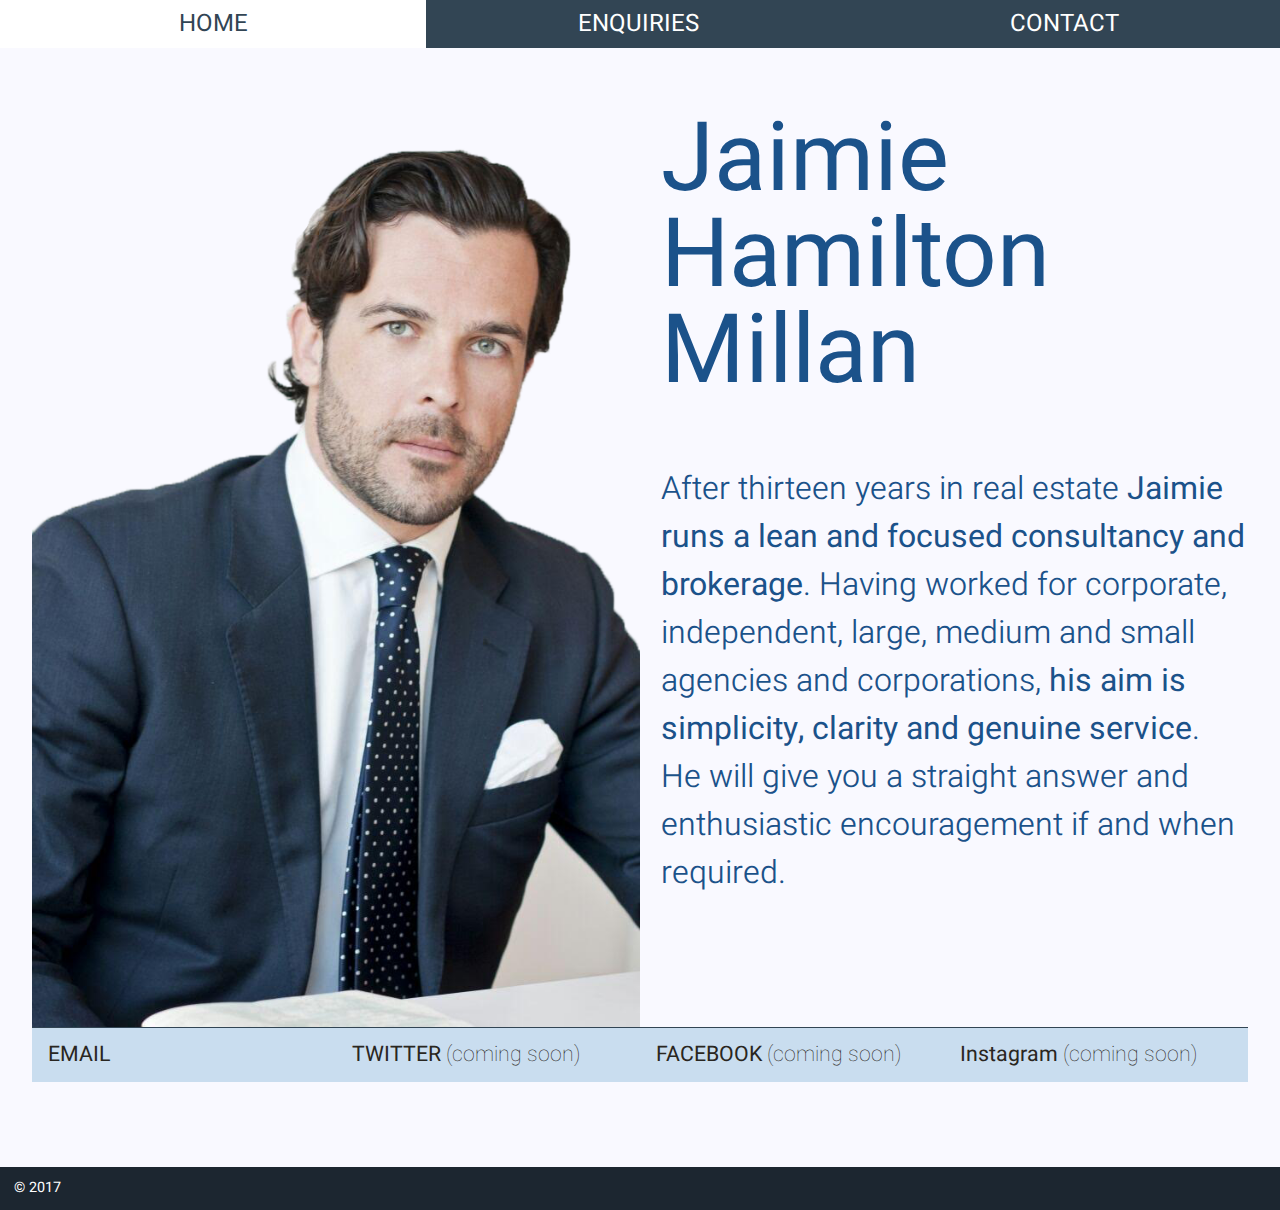
<file: index.html>
<!doctype html>
<head>
    <meta charset="utf-8">
    <link rel="stylesheet" href="./static/main.css">
    
    
    
    <link href="https://fonts.googleapis.com/css?family=Heebo:100,3sa00,700,900" rel="stylesheet">
    <meta name="viewport" content="width=device-width,initial-scale=1.0">
    <title>Home — Jaimie Hamilton Millan</title>
    <style>
        body {
            display: flex;
            height: 100vh;
            flex-direction: column;
        }
        .site_content {
            flex: 1 0 auto;
        }
        .site_footer {
            flex-shrink: 0;
        }
    </style>
</head>
<body>
<header>
    <nav class="step-nav">
        <ul>
            <li><a href="../">Home</a></li>
            
                <li>
                    <a href="./enquiries/">Enquiries</a>
                </li>
            
                <li>
                    <a href="./contact/">Contact</a>
                </li>
            
        </ul>
    </nav>
</header>
<div class="site_content page">
    <div class="body">

    <div class="container intro">
        <div class="gr-6 gr-12@mobile profile">
            <img src="./images/profile_colour.png" alt="Jaimie Profile">
        </div>
        <div class="gr-6 gr-12@mobile">
            <div class="gutt-a">
                <h1 class="intro">Jaimie<br>Hamilton<br>Millan</h1>
                <p>After thirteen years in real estate <strong>Jaimie runs a lean and focused consultancy and brokerage</strong>. Having worked for corporate, independent, large, medium and small agencies and corporations, <strong>his aim is simplicity, clarity and genuine service</strong>. He will give you a straight answer and enthusiastic encouragement if and when required.</p>

            </div>
        </div>
    </div>

    <div class="container contact-strip">
        <div class="gr-3 gr-12@mobile">
            <a href="./contact">EMAIL</a>
        </div>
        <div class="gr-3 gr-12@mobile">
            <a href="">TWITTER <span class="lite">(coming soon)</span></a>
        </div>
        <div class="gr-3 gr-12@mobile">
            <a href="">FACEBOOK <span class="lite">(coming soon)</span></a>
        </div>
        <div class="gr-3 gr-12@mobile">
            <a href="">Instagram <span class="lite">(coming soon)</span></a>
        </div>
    </div>

</div>
</div>
<footer class="site_footer">
    &copy; 2017
</footer>
</body>
</file>
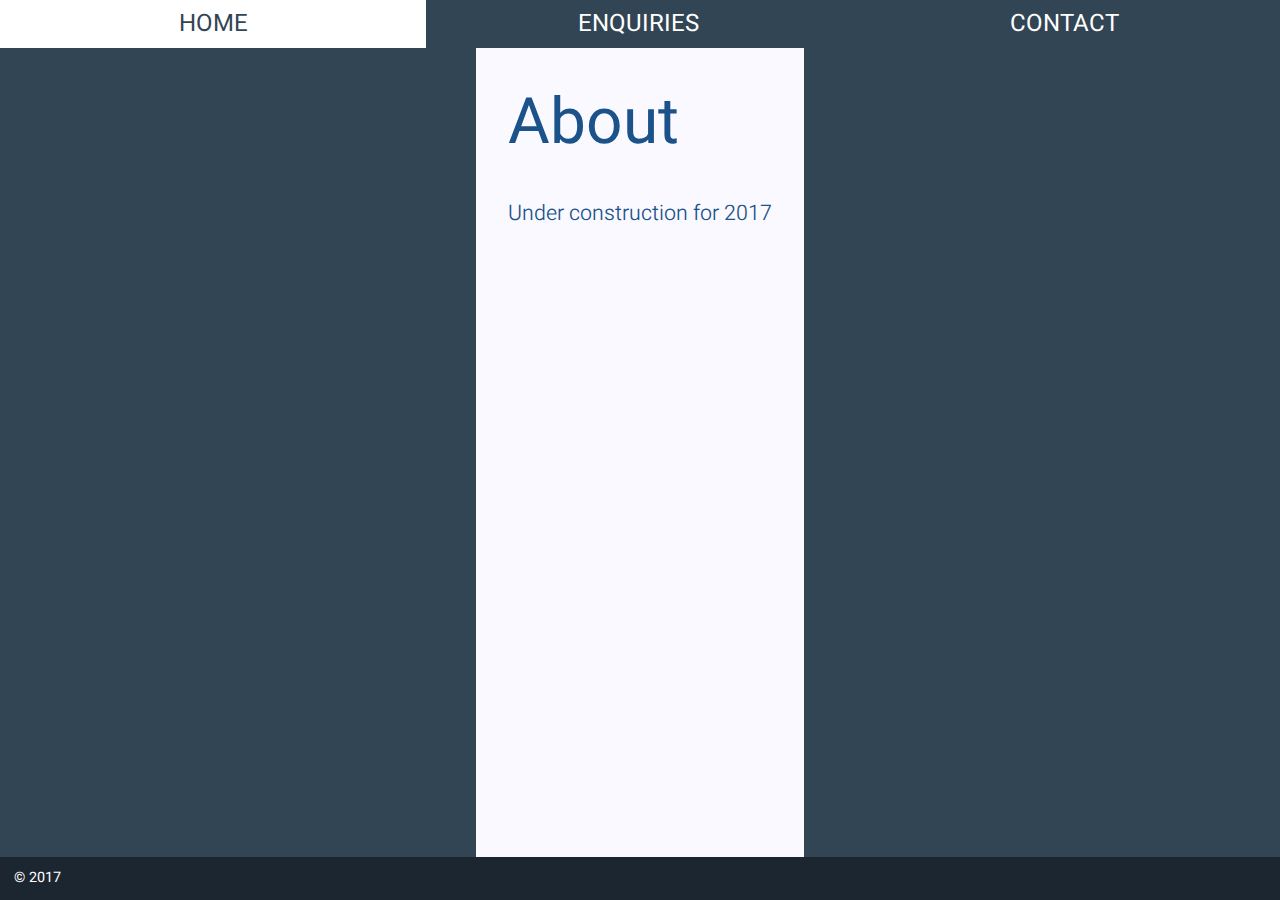
<file: about/index.html>
<!doctype html>
<head>
    <meta charset="utf-8">
    <link rel="stylesheet" href="../static/main.css">
    
    
    
    <link href="https://fonts.googleapis.com/css?family=Heebo:100,3sa00,700,900" rel="stylesheet">
    <meta name="viewport" content="width=device-width,initial-scale=1.0">
    <title>About — Jaimie Hamilton Millan</title>
    <style>
        body {
            display: flex;
            height: 100vh;
            flex-direction: column;
        }
        .site_content {
            flex: 1 0 auto;
        }
        .site_footer {
            flex-shrink: 0;
        }
    </style>
</head>
<body>
<header>
    <nav class="step-nav">
        <ul>
            <li><a href="../">Home</a></li>
            
                <li>
                    <a href="../enquiries/">Enquiries</a>
                </li>
            
                <li>
                    <a href="../contact/">Contact</a>
                </li>
            
        </ul>
    </nav>
</header>
<div class="site_content page">
    <div class="body">
    <h1>About</h1>
    <p><p>Under construction for 2017</p>
</p>
</div>
</div>
<footer class="site_footer">
    &copy; 2017
</footer>
</body>
</file>
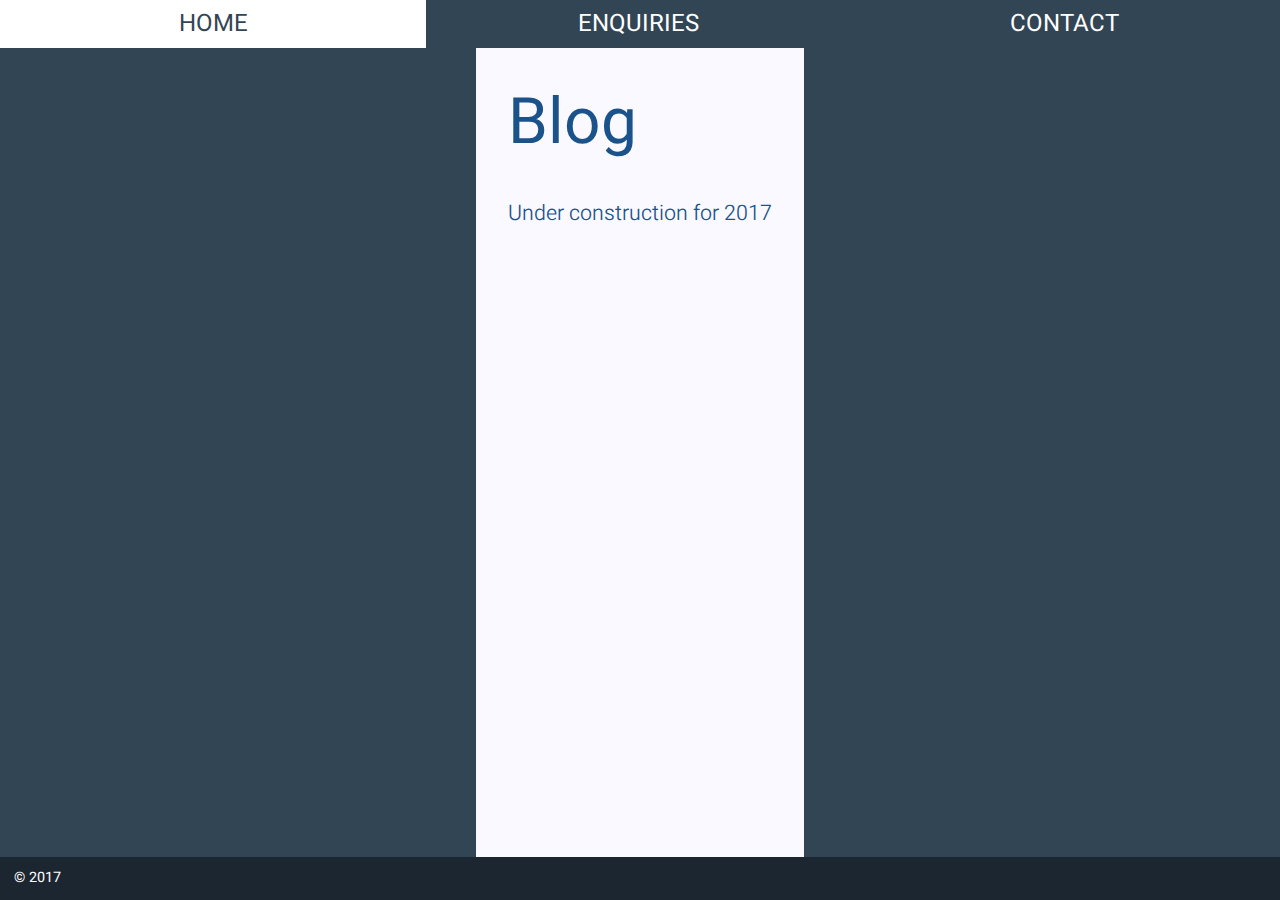
<file: blog/index.html>
<!doctype html>
<head>
    <meta charset="utf-8">
    <link rel="stylesheet" href="../static/main.css">
    
    
    
    <link href="https://fonts.googleapis.com/css?family=Heebo:100,3sa00,700,900" rel="stylesheet">
    <meta name="viewport" content="width=device-width,initial-scale=1.0">
    <title>Blog — Jaimie Hamilton Millan</title>
    <style>
        body {
            display: flex;
            height: 100vh;
            flex-direction: column;
        }
        .site_content {
            flex: 1 0 auto;
        }
        .site_footer {
            flex-shrink: 0;
        }
    </style>
</head>
<body>
<header>
    <nav class="step-nav">
        <ul>
            <li><a href="../">Home</a></li>
            
                <li>
                    <a href="../enquiries/">Enquiries</a>
                </li>
            
                <li>
                    <a href="../contact/">Contact</a>
                </li>
            
        </ul>
    </nav>
</header>
<div class="site_content page">
    <div class="body">





    <h1>Blog</h1>
    <p><p>Under construction for 2017</p>
</p>
</div>
</div>
<footer class="site_footer">
    &copy; 2017
</footer>
</body>
</file>
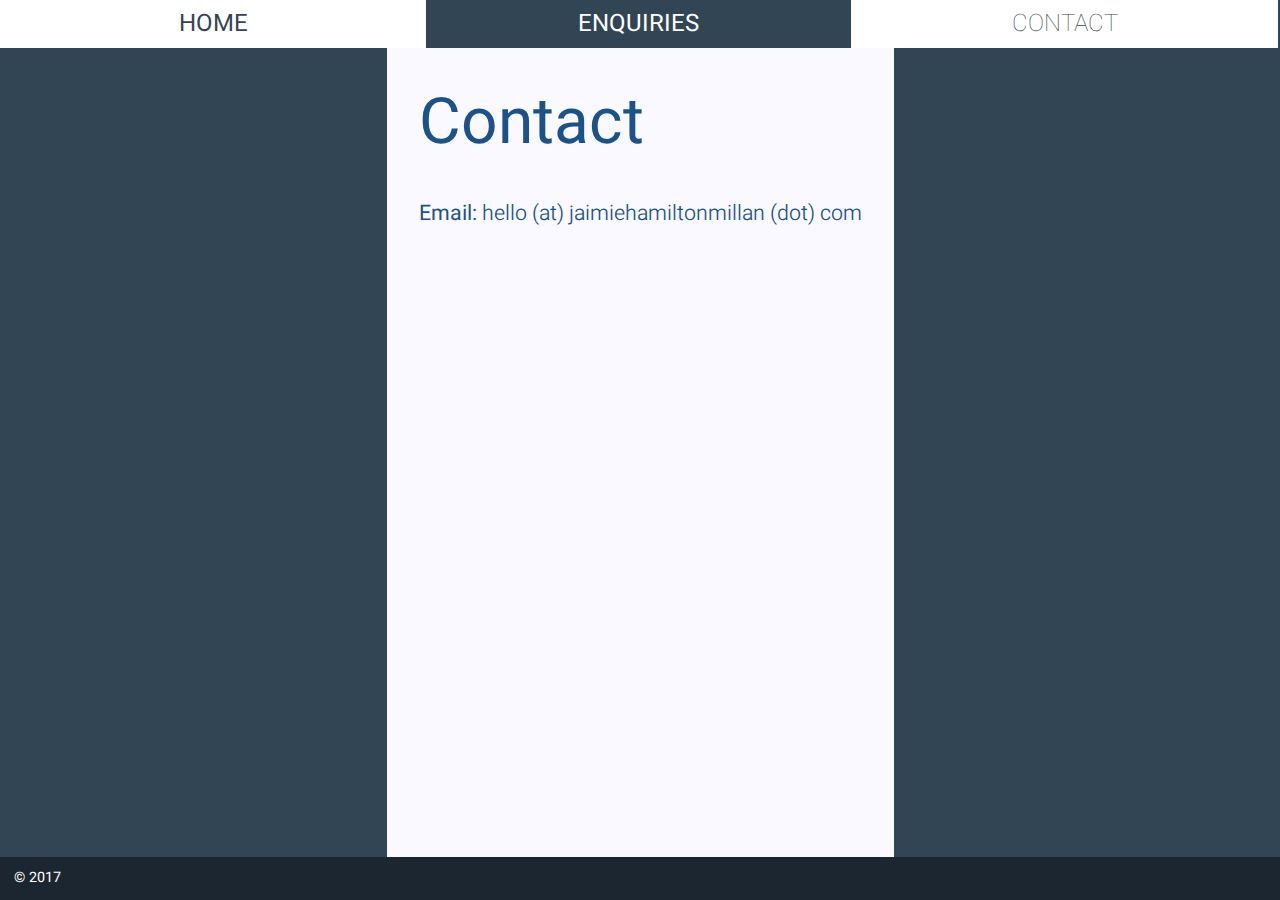
<file: contact/index.html>
<!doctype html>
<head>
    <meta charset="utf-8">
    <link rel="stylesheet" href="../static/main.css">
    
    
    
    <link href="https://fonts.googleapis.com/css?family=Heebo:100,3sa00,700,900" rel="stylesheet">
    <meta name="viewport" content="width=device-width,initial-scale=1.0">
    <title>Contact — Jaimie Hamilton Millan</title>
    <style>
        body {
            display: flex;
            height: 100vh;
            flex-direction: column;
        }
        .site_content {
            flex: 1 0 auto;
        }
        .site_footer {
            flex-shrink: 0;
        }
    </style>
</head>
<body>
<header>
    <nav class="step-nav">
        <ul>
            <li><a href="../">Home</a></li>
            
                <li>
                    <a href="../enquiries/">Enquiries</a>
                </li>
            
                <li class="active">
                    <a href="../contact/">Contact</a>
                </li>
            
        </ul>
    </nav>
</header>
<div class="site_content page">
    <div class="body">
    <h1>Contact</h1>
    <p><p><strong>Email:</strong> hello (at) jaimiehamiltonmillan (dot) com</p>
</p>
</div>
</div>
<footer class="site_footer">
    &copy; 2017
</footer>
</body>
</file>
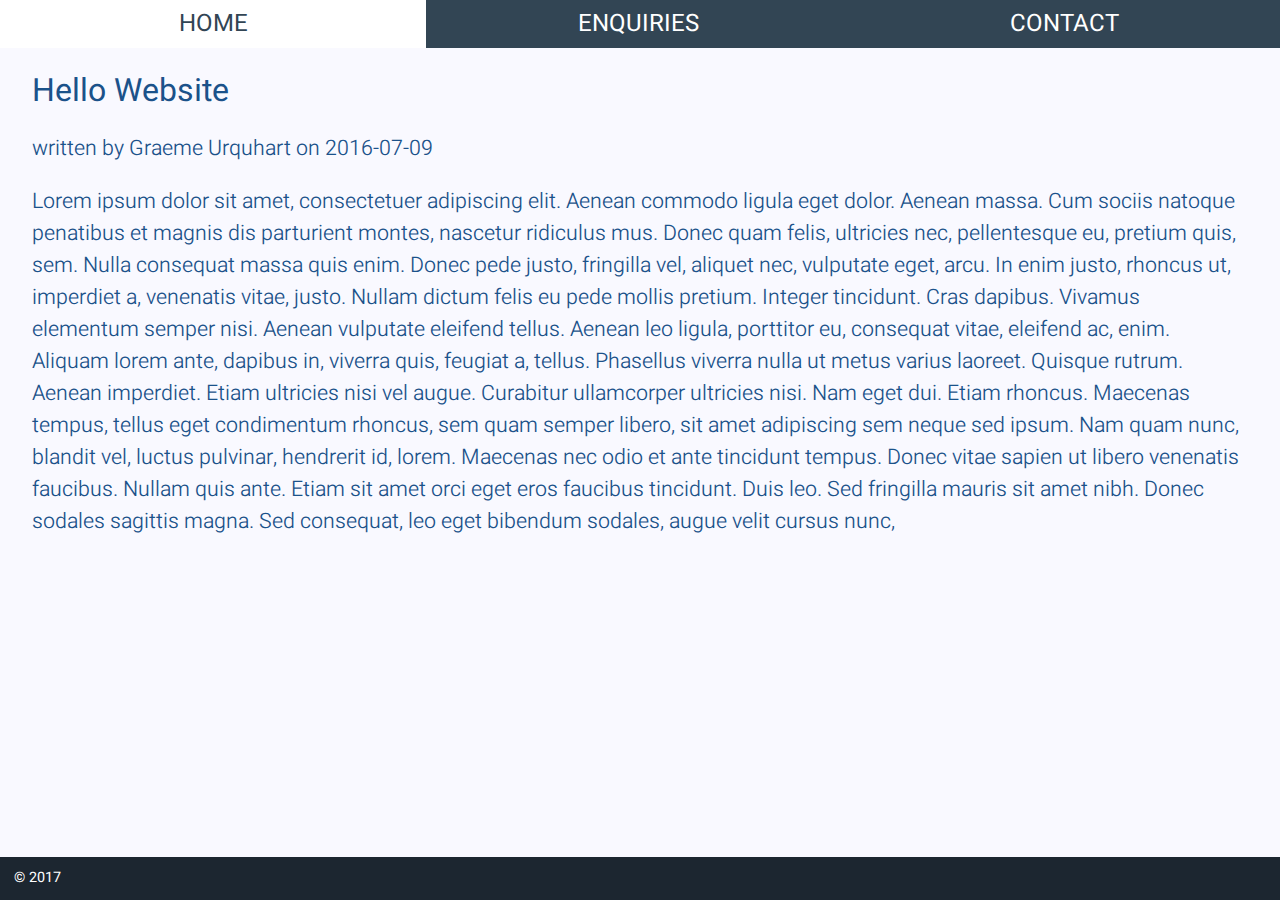
<file: blog/first-post/index.html>
<!doctype html>
<head>
    <meta charset="utf-8">
    <link rel="stylesheet" href="../../static/main.css">
    
    
    
    <link href="https://fonts.googleapis.com/css?family=Heebo:100,3sa00,700,900" rel="stylesheet">
    <meta name="viewport" content="width=device-width,initial-scale=1.0">
    <title>Hello Website — Jaimie Hamilton Millan</title>
    <style>
        body {
            display: flex;
            height: 100vh;
            flex-direction: column;
        }
        .site_content {
            flex: 1 0 auto;
        }
        .site_footer {
            flex-shrink: 0;
        }
    </style>
</head>
<body>
<header>
    <nav class="step-nav">
        <ul>
            <li><a href="../">Home</a></li>
            
                <li>
                    <a href="../../enquiries/">Enquiries</a>
                </li>
            
                <li>
                    <a href="../../contact/">Contact</a>
                </li>
            
        </ul>
    </nav>
</header>
<div class="site_content page">
    <div class="body">
  
  <div class="blog-post">
  
    <h2>Hello Website</h2>
  
  <p class="meta">
    written by
    
      Graeme Urquhart
    
    on 2016-07-09
  </p>
  <p>Lorem ipsum dolor sit amet, consectetuer adipiscing elit. Aenean commodo ligula eget dolor. Aenean massa. Cum sociis natoque penatibus et magnis dis parturient montes, nascetur ridiculus mus. Donec quam felis, ultricies nec, pellentesque eu, pretium quis, sem. Nulla consequat massa quis enim. Donec pede justo, fringilla vel, aliquet nec, vulputate eget, arcu. In enim justo, rhoncus ut, imperdiet a, venenatis vitae, justo. Nullam dictum felis eu pede mollis pretium. Integer tincidunt. Cras dapibus. Vivamus elementum semper nisi. Aenean vulputate eleifend tellus. Aenean leo ligula, porttitor eu, consequat vitae, eleifend ac, enim. Aliquam lorem ante, dapibus in, viverra quis, feugiat a, tellus. Phasellus viverra nulla ut metus varius laoreet. Quisque rutrum. Aenean imperdiet. Etiam ultricies nisi vel augue. Curabitur ullamcorper ultricies nisi. Nam eget dui. Etiam rhoncus. Maecenas tempus, tellus eget condimentum rhoncus, sem quam semper libero, sit amet adipiscing sem neque sed ipsum. Nam quam nunc, blandit vel, luctus pulvinar, hendrerit id, lorem. Maecenas nec odio et ante tincidunt tempus. Donec vitae sapien ut libero venenatis faucibus. Nullam quis ante. Etiam sit amet orci eget eros faucibus tincidunt. Duis leo. Sed fringilla mauris sit amet nibh. Donec sodales sagittis magna. Sed consequat, leo eget bibendum sodales, augue velit cursus nunc,</p>

  </div>

</div>
</div>
<footer class="site_footer">
    &copy; 2017
</footer>
</body>
</file>
<file: static/main.css>
.container:after{content:"";display:table;clear:both}.row:before,.row-reverse:before,.row:after,.row-reverse:after{content:"";display:table}.row:after,.row-reverse:after{clear:both}.row,.row-reverse{zoom:1}.gr-0,.gr-1,.gr-2,.gr-3,.gr-4,.gr-5,.gr-6,.gr-7,.gr-8,.gr-9,.gr-10,.gr-11,.gr-12{display:inline-block;min-height:1px;float:left;-webkit-box-sizing:border-box;-moz-box-sizing:border-box;box-sizing:border-box;vertical-align:top}.gr-adapt{display:table-cell;width:1px;white-space:nowrap !important;-webkit-box-sizing:border-box;-moz-box-sizing:border-box;box-sizing:border-box}.gr-grow{display:table-cell;width:99999px;-webkit-box-sizing:border-box;-moz-box-sizing:border-box;box-sizing:border-box}.push-0,.push-1,.push-2,.push-3,.push-4,.push-5,.push-6,.push-7,.push-8,.push-9,.push-10,.push-11,.push-12{position:relative}.pull-0,.pull-1,.pull-2,.pull-3,.pull-4,.pull-5,.pull-6,.pull-7,.pull-8,.pull-9,.pull-10,.pull-11,.pull-12{position:relative}.nowrap{white-space:nowrap}.nowrap>*{white-space:normal}.wrap{white-space:normal}.gr-centered{display:block !important;float:none !important;margin-left:auto !important;margin-right:auto !important;clear:both !important}@media screen and (max-width: 900px){.container\@mobile:after{content:"";display:table;clear:both}}@media screen and (max-width: 900px){.row\@mobile:before,.row-reverse\@mobile:before,.row\@mobile:after,.row-reverse\@mobile:after{content:"";display:table}.row\@mobile:after,.row-reverse\@mobile:after{clear:both}.row\@mobile,.row-reverse\@mobile{zoom:1}}@media screen and (max-width: 900px){.gr-0\@mobile,.gr-1\@mobile,.gr-2\@mobile,.gr-3\@mobile,.gr-4\@mobile,.gr-5\@mobile,.gr-6\@mobile,.gr-7\@mobile,.gr-8\@mobile,.gr-9\@mobile,.gr-10\@mobile,.gr-11\@mobile,.gr-12\@mobile{display:inline-block;min-height:1px;float:left;-webkit-box-sizing:border-box;-moz-box-sizing:border-box;box-sizing:border-box;vertical-align:top}}@media screen and (max-width: 900px){.gr-adapt\@mobile{display:table-cell;width:1px;white-space:nowrap !important;-webkit-box-sizing:border-box;-moz-box-sizing:border-box;box-sizing:border-box}}@media screen and (max-width: 900px){.gr-grow\@mobile{display:table-cell;width:99999px;-webkit-box-sizing:border-box;-moz-box-sizing:border-box;box-sizing:border-box}}@media screen and (max-width: 900px){.push-0\@mobile,.push-1\@mobile,.push-2\@mobile,.push-3\@mobile,.push-4\@mobile,.push-5\@mobile,.push-6\@mobile,.push-7\@mobile,.push-8\@mobile,.push-9\@mobile,.push-10\@mobile,.push-11\@mobile,.push-12\@mobile{position:relative}}@media screen and (max-width: 900px){.pull-0\@mobile,.pull-1\@mobile,.pull-2\@mobile,.pull-3\@mobile,.pull-4\@mobile,.pull-5\@mobile,.pull-6\@mobile,.pull-7\@mobile,.pull-8\@mobile,.pull-9\@mobile,.pull-10\@mobile,.pull-11\@mobile,.pull-12\@mobile{position:relative}}@media screen and (max-width: 900px){.nowrap\@mobile{white-space:nowrap}.nowrap\@mobile>*{white-space:normal}}@media screen and (max-width: 900px){.wrap\@mobile{white-space:normal}}@media screen and (max-width: 900px){.gr-centered\@mobile{display:block !important;float:none !important;margin-left:auto !important;margin-right:auto !important;clear:both !important}}@media screen and (max-width: 1200px){.container\@landscape:after{content:"";display:table;clear:both}}@media screen and (max-width: 1200px){.row\@landscape:before,.row-reverse\@landscape:before,.row\@landscape:after,.row-reverse\@landscape:after{content:"";display:table}.row\@landscape:after,.row-reverse\@landscape:after{clear:both}.row\@landscape,.row-reverse\@landscape{zoom:1}}@media screen and (max-width: 1200px){.gr-0\@landscape,.gr-1\@landscape,.gr-2\@landscape,.gr-3\@landscape,.gr-4\@landscape,.gr-5\@landscape,.gr-6\@landscape,.gr-7\@landscape,.gr-8\@landscape,.gr-9\@landscape,.gr-10\@landscape,.gr-11\@landscape,.gr-12\@landscape{display:inline-block;min-height:1px;float:left;-webkit-box-sizing:border-box;-moz-box-sizing:border-box;box-sizing:border-box;vertical-align:top}}@media screen and (max-width: 1200px){.gr-adapt\@landscape{display:table-cell;width:1px;white-space:nowrap !important;-webkit-box-sizing:border-box;-moz-box-sizing:border-box;box-sizing:border-box}}@media screen and (max-width: 1200px){.gr-grow\@landscape{display:table-cell;width:99999px;-webkit-box-sizing:border-box;-moz-box-sizing:border-box;box-sizing:border-box}}@media screen and (max-width: 1200px){.push-0\@landscape,.push-1\@landscape,.push-2\@landscape,.push-3\@landscape,.push-4\@landscape,.push-5\@landscape,.push-6\@landscape,.push-7\@landscape,.push-8\@landscape,.push-9\@landscape,.push-10\@landscape,.push-11\@landscape,.push-12\@landscape{position:relative}}@media screen and (max-width: 1200px){.pull-0\@landscape,.pull-1\@landscape,.pull-2\@landscape,.pull-3\@landscape,.pull-4\@landscape,.pull-5\@landscape,.pull-6\@landscape,.pull-7\@landscape,.pull-8\@landscape,.pull-9\@landscape,.pull-10\@landscape,.pull-11\@landscape,.pull-12\@landscape{position:relative}}@media screen and (max-width: 1200px){.nowrap\@landscape{white-space:nowrap}.nowrap\@landscape>*{white-space:normal}}@media screen and (max-width: 1200px){.wrap\@landscape{white-space:normal}}@media screen and (max-width: 1200px){.gr-centered\@landscape{display:block !important;float:none !important;margin-left:auto !important;margin-right:auto !important;clear:both !important}}@media screen and (max-width: 400px){@-ms-viewport{width:device-width}}#gridle-settings{content:'{ "version" : "2.0.48", "states" : { "default":{ "name" : "default", "min-width" : null, "max-width" : null, "query" : null, "classes" : true, "context" : "12", "column-width" : null, "gutter-width" : "0px", "gutter-height" : "0", "gutter-top" : "0", "gutter-right" : "0px", "gutter-bottom" : "0", "gutter-left" : "0px", "direction" : "ltr", "dir-attribute" : false, "name-multiplicator" : "1", "states-classes" : false, "classes-prefix" : null, "_" : true }, "mobile":{ "name" : "mobile", "min-width" : null, "max-width" : "900px", "query" : "screen and (max-width: 900px)", "classes" : true, "context" : "12", "column-width" : null, "gutter-width" : "0px", "gutter-height" : "0", "gutter-top" : "0", "gutter-right" : "0px", "gutter-bottom" : "0", "gutter-left" : "0px", "direction" : "ltr", "dir-attribute" : false, "name-multiplicator" : "1", "states-classes" : false, "classes-prefix" : null, "_" : true }, "landscape":{ "name" : "landscape", "min-width" : null, "max-width" : "1200px", "query" : "screen and (max-width: 1200px)", "classes" : true, "context" : "12", "column-width" : null, "gutter-width" : "0px", "gutter-height" : "0", "gutter-top" : "0", "gutter-right" : "0px", "gutter-bottom" : "0", "gutter-left" : "0px", "direction" : "ltr", "dir-attribute" : false, "name-multiplicator" : "1", "states-classes" : false, "classes-prefix" : null, "_" : true }} }'}.gr-0{width:0%}.push-0{left:0%;right:auto}.pull-0{right:0%;left:auto}.prefix-0{margin-left:0%}.suffix-0{margin-right:0%}.gr-1{width:8.33333%}.push-1{left:8.33333%;right:auto}.pull-1{right:8.33333%;left:auto}.prefix-1{margin-left:8.33333%}.suffix-1{margin-right:8.33333%}.gr-2{width:16.66667%}.push-2{left:16.66667%;right:auto}.pull-2{right:16.66667%;left:auto}.prefix-2{margin-left:16.66667%}.suffix-2{margin-right:16.66667%}.gr-3{width:25%}.push-3{left:25%;right:auto}.pull-3{right:25%;left:auto}.prefix-3{margin-left:25%}.suffix-3{margin-right:25%}.gr-4{width:33.33333%}.push-4{left:33.33333%;right:auto}.pull-4{right:33.33333%;left:auto}.prefix-4{margin-left:33.33333%}.suffix-4{margin-right:33.33333%}.gr-5{width:41.66667%}.push-5{left:41.66667%;right:auto}.pull-5{right:41.66667%;left:auto}.prefix-5{margin-left:41.66667%}.suffix-5{margin-right:41.66667%}.gr-6{width:50%}.push-6{left:50%;right:auto}.pull-6{right:50%;left:auto}.prefix-6{margin-left:50%}.suffix-6{margin-right:50%}.gr-7{width:58.33333%}.push-7{left:58.33333%;right:auto}.pull-7{right:58.33333%;left:auto}.prefix-7{margin-left:58.33333%}.suffix-7{margin-right:58.33333%}.gr-8{width:66.66667%}.push-8{left:66.66667%;right:auto}.pull-8{right:66.66667%;left:auto}.prefix-8{margin-left:66.66667%}.suffix-8{margin-right:66.66667%}.gr-9{width:75%}.push-9{left:75%;right:auto}.pull-9{right:75%;left:auto}.prefix-9{margin-left:75%}.suffix-9{margin-right:75%}.gr-10{width:83.33333%}.push-10{left:83.33333%;right:auto}.pull-10{right:83.33333%;left:auto}.prefix-10{margin-left:83.33333%}.suffix-10{margin-right:83.33333%}.gr-11{width:91.66667%}.push-11{left:91.66667%;right:auto}.pull-11{right:91.66667%;left:auto}.prefix-11{margin-left:91.66667%}.suffix-11{margin-right:91.66667%}.gr-12{width:100%}.push-12{left:100%;right:auto}.pull-12{right:100%;left:auto}.prefix-12{margin-left:100%}.suffix-12{margin-right:100%}.float-left{float:left}.float-right{float:right}.clear{clear:both}.clear-left{clear:left}.clear-right{clear:right}.no-gutter{padding-top:0;padding-right:0;padding-bottom:0;padding-left:0}.no-gutter-left{padding-left:0}.no-gutter-right{padding-right:0}.no-gutter-top{padding-top:0}.no-gutter-bottom{padding-bottom:0}.auto-height{height:inherit}.row{padding-left:0 !important;padding-right:0 !important;margin-left:-0px;margin-right:-0px}[class*="no-gutter"]>.row{margin-left:0 !important;margin-right:0 !important}.row-reverse{padding-left:0 !important;padding-right:0 !important;margin-left:-0px;margin-right:-0px;transform:rotateY(180deg)}.row-reverse>[class*="gr-"]{transform:rotateY(-180deg)}[class*="no-gutter"]>.row-reverse{margin-left:0 !important;margin-right:0 !important}.row-full{width:100vw;margin-left:50% !important;margin-right:0 !important;-webkit-transform:translateX(-50%);-moz-transition:translateX(-50%);-ms-transform:translateX(-50%);-o-transform:translateX(-50%);transform:translateX(-50%)}.col{padding-left:0 !important;padding-right:0 !important;margin-left:-0px;margin-right:-0px}.col-reverse{padding-left:0 !important;padding-right:0 !important;margin-left:-0px;margin-right:-0px;transform:rotateX(180deg)}.col-reverse>[class*="gr-"]{transform:rotateX(-180deg)}.gr-table{display:table-cell;float:none;vertical-align:top}.row-align-left{font-size:0;clear:both;text-align:left}.row-align-left>*{float:none !important;vertical-align:bottom;font-size:1rem}@-moz-document url-prefix(){.row-align-left>*{margin-right:-0.5px}}.row-align-center{font-size:0;clear:both;text-align:center}.row-align-center>*{float:none !important;vertical-align:bottom;font-size:1rem}@-moz-document url-prefix(){.row-align-center>*{margin-right:-0.5px}}.row-align-center>*{text-align:left}.row-align-right{font-size:0;clear:both;text-align:right}.row-align-right>*{float:none !important;vertical-align:bottom;font-size:1rem}@-moz-document url-prefix(){.row-align-right>*{margin-right:-0.5px}}.row-align-right>*{text-align:left}.row-align-middle{font-size:0;clear:both;vertical-align:middle}.row-align-middle>*{float:none !important;vertical-align:middle;font-size:1rem}@-moz-document url-prefix(){.row-align-middle>*{margin-right:-0.5px}}.row-align-top{font-size:0;clear:both;vertical-align:top}.row-align-top>*{float:none !important;vertical-align:top;font-size:1rem}@-moz-document url-prefix(){.row-align-top>*{margin-right:-0.5px}}.row-align-bottom{font-size:0;clear:both;vertical-align:bottom}.row-align-bottom>*{float:none !important;vertical-align:bottom;font-size:1rem}@-moz-document url-prefix(){.row-align-bottom>*{margin-right:-0.5px}}.hide{display:none}.not-visible{visibility:hidden}.show{display:block}.show-inline{display:inline-block}.visible{visibility:visible}.row-debug{position:relative;z-index:99999;overflow:hidden}.row-debug:before{pointer-events:none;content:'';position:absolute;top:0;left:0;width:100%;height:99999px;background:linear-gradient(to right, transparent 50%, rgba(0,0,0,0.02) 50%);background-size:16.66667% 100%;z-index:99999}body{direction:ltr}@media screen and (max-width: 900px){.gr-0\@mobile{width:0%}.push-0\@mobile{left:0%;right:auto}.pull-0\@mobile{right:0%;left:auto}.prefix-0\@mobile{margin-left:0%}.suffix-0\@mobile{margin-right:0%}.gr-1\@mobile{width:8.33333%}.push-1\@mobile{left:8.33333%;right:auto}.pull-1\@mobile{right:8.33333%;left:auto}.prefix-1\@mobile{margin-left:8.33333%}.suffix-1\@mobile{margin-right:8.33333%}.gr-2\@mobile{width:16.66667%}.push-2\@mobile{left:16.66667%;right:auto}.pull-2\@mobile{right:16.66667%;left:auto}.prefix-2\@mobile{margin-left:16.66667%}.suffix-2\@mobile{margin-right:16.66667%}.gr-3\@mobile{width:25%}.push-3\@mobile{left:25%;right:auto}.pull-3\@mobile{right:25%;left:auto}.prefix-3\@mobile{margin-left:25%}.suffix-3\@mobile{margin-right:25%}.gr-4\@mobile{width:33.33333%}.push-4\@mobile{left:33.33333%;right:auto}.pull-4\@mobile{right:33.33333%;left:auto}.prefix-4\@mobile{margin-left:33.33333%}.suffix-4\@mobile{margin-right:33.33333%}.gr-5\@mobile{width:41.66667%}.push-5\@mobile{left:41.66667%;right:auto}.pull-5\@mobile{right:41.66667%;left:auto}.prefix-5\@mobile{margin-left:41.66667%}.suffix-5\@mobile{margin-right:41.66667%}.gr-6\@mobile{width:50%}.push-6\@mobile{left:50%;right:auto}.pull-6\@mobile{right:50%;left:auto}.prefix-6\@mobile{margin-left:50%}.suffix-6\@mobile{margin-right:50%}.gr-7\@mobile{width:58.33333%}.push-7\@mobile{left:58.33333%;right:auto}.pull-7\@mobile{right:58.33333%;left:auto}.prefix-7\@mobile{margin-left:58.33333%}.suffix-7\@mobile{margin-right:58.33333%}.gr-8\@mobile{width:66.66667%}.push-8\@mobile{left:66.66667%;right:auto}.pull-8\@mobile{right:66.66667%;left:auto}.prefix-8\@mobile{margin-left:66.66667%}.suffix-8\@mobile{margin-right:66.66667%}.gr-9\@mobile{width:75%}.push-9\@mobile{left:75%;right:auto}.pull-9\@mobile{right:75%;left:auto}.prefix-9\@mobile{margin-left:75%}.suffix-9\@mobile{margin-right:75%}.gr-10\@mobile{width:83.33333%}.push-10\@mobile{left:83.33333%;right:auto}.pull-10\@mobile{right:83.33333%;left:auto}.prefix-10\@mobile{margin-left:83.33333%}.suffix-10\@mobile{margin-right:83.33333%}.gr-11\@mobile{width:91.66667%}.push-11\@mobile{left:91.66667%;right:auto}.pull-11\@mobile{right:91.66667%;left:auto}.prefix-11\@mobile{margin-left:91.66667%}.suffix-11\@mobile{margin-right:91.66667%}.gr-12\@mobile{width:100%}.push-12\@mobile{left:100%;right:auto}.pull-12\@mobile{right:100%;left:auto}.prefix-12\@mobile{margin-left:100%}.suffix-12\@mobile{margin-right:100%}.float-left\@mobile{float:left}.float-right\@mobile{float:right}.clear\@mobile{clear:both}.clear-left\@mobile{clear:left}.clear-right\@mobile{clear:right}.no-gutter\@mobile{padding-top:0;padding-right:0;padding-bottom:0;padding-left:0}.no-gutter-left\@mobile{padding-left:0}.no-gutter-right\@mobile{padding-right:0}.no-gutter-top\@mobile{padding-top:0}.no-gutter-bottom\@mobile{padding-bottom:0}.auto-height\@mobile{height:inherit}.row\@mobile{padding-left:0 !important;padding-right:0 !important;margin-left:-0px;margin-right:-0px}[class*="no-gutter"]>.row\@mobile{margin-left:0 !important;margin-right:0 !important}.row-reverse\@mobile{padding-left:0 !important;padding-right:0 !important;margin-left:-0px;margin-right:-0px;transform:rotateY(180deg)}.row-reverse\@mobile>[class*="gr-"]{transform:rotateY(-180deg)}[class*="no-gutter"]>.row-reverse\@mobile{margin-left:0 !important;margin-right:0 !important}.row-full\@mobile{width:100vw;margin-left:50% !important;margin-right:0 !important;-webkit-transform:translateX(-50%);-moz-transition:translateX(-50%);-ms-transform:translateX(-50%);-o-transform:translateX(-50%);transform:translateX(-50%)}.col\@mobile{padding-left:0 !important;padding-right:0 !important;margin-left:-0px;margin-right:-0px}.col-reverse\@mobile{padding-left:0 !important;padding-right:0 !important;margin-left:-0px;margin-right:-0px;transform:rotateX(180deg)}.col-reverse\@mobile>[class*="gr-"]{transform:rotateX(-180deg)}.gr-table\@mobile{display:table-cell;float:none;vertical-align:top}.row-align-left\@mobile{font-size:0;clear:both;text-align:left}.row-align-left\@mobile>*{float:none !important;vertical-align:bottom;font-size:1rem}@-moz-document url-prefix(){.row-align-left\@mobile>*{margin-right:-0.5px}}.row-align-center\@mobile{font-size:0;clear:both;text-align:center}.row-align-center\@mobile>*{float:none !important;vertical-align:bottom;font-size:1rem}@-moz-document url-prefix(){.row-align-center\@mobile>*{margin-right:-0.5px}}.row-align-center\@mobile>*{text-align:left}.row-align-right\@mobile{font-size:0;clear:both;text-align:right}.row-align-right\@mobile>*{float:none !important;vertical-align:bottom;font-size:1rem}@-moz-document url-prefix(){.row-align-right\@mobile>*{margin-right:-0.5px}}.row-align-right\@mobile>*{text-align:left}.row-align-middle\@mobile{font-size:0;clear:both;vertical-align:middle}.row-align-middle\@mobile>*{float:none !important;vertical-align:middle;font-size:1rem}@-moz-document url-prefix(){.row-align-middle\@mobile>*{margin-right:-0.5px}}.row-align-top\@mobile{font-size:0;clear:both;vertical-align:top}.row-align-top\@mobile>*{float:none !important;vertical-align:top;font-size:1rem}@-moz-document url-prefix(){.row-align-top\@mobile>*{margin-right:-0.5px}}.row-align-bottom\@mobile{font-size:0;clear:both;vertical-align:bottom}.row-align-bottom\@mobile>*{float:none !important;vertical-align:bottom;font-size:1rem}@-moz-document url-prefix(){.row-align-bottom\@mobile>*{margin-right:-0.5px}}.hide\@mobile{display:none}.not-visible\@mobile{visibility:hidden}.show\@mobile{display:block}.show-inline\@mobile{display:inline-block}.visible\@mobile{visibility:visible}.row-debug\@mobile{position:relative;z-index:99999;overflow:hidden}.row-debug\@mobile:before{pointer-events:none;content:'';position:absolute;top:0;left:0;width:100%;height:99999px;background:linear-gradient(to right, transparent 50%, rgba(0,0,0,0.02) 50%);background-size:16.66667% 100%;z-index:99999}body{direction:ltr}}@media screen and (max-width: 1200px){.gr-0\@landscape{width:0%}.push-0\@landscape{left:0%;right:auto}.pull-0\@landscape{right:0%;left:auto}.prefix-0\@landscape{margin-left:0%}.suffix-0\@landscape{margin-right:0%}.gr-1\@landscape{width:8.33333%}.push-1\@landscape{left:8.33333%;right:auto}.pull-1\@landscape{right:8.33333%;left:auto}.prefix-1\@landscape{margin-left:8.33333%}.suffix-1\@landscape{margin-right:8.33333%}.gr-2\@landscape{width:16.66667%}.push-2\@landscape{left:16.66667%;right:auto}.pull-2\@landscape{right:16.66667%;left:auto}.prefix-2\@landscape{margin-left:16.66667%}.suffix-2\@landscape{margin-right:16.66667%}.gr-3\@landscape{width:25%}.push-3\@landscape{left:25%;right:auto}.pull-3\@landscape{right:25%;left:auto}.prefix-3\@landscape{margin-left:25%}.suffix-3\@landscape{margin-right:25%}.gr-4\@landscape{width:33.33333%}.push-4\@landscape{left:33.33333%;right:auto}.pull-4\@landscape{right:33.33333%;left:auto}.prefix-4\@landscape{margin-left:33.33333%}.suffix-4\@landscape{margin-right:33.33333%}.gr-5\@landscape{width:41.66667%}.push-5\@landscape{left:41.66667%;right:auto}.pull-5\@landscape{right:41.66667%;left:auto}.prefix-5\@landscape{margin-left:41.66667%}.suffix-5\@landscape{margin-right:41.66667%}.gr-6\@landscape{width:50%}.push-6\@landscape{left:50%;right:auto}.pull-6\@landscape{right:50%;left:auto}.prefix-6\@landscape{margin-left:50%}.suffix-6\@landscape{margin-right:50%}.gr-7\@landscape{width:58.33333%}.push-7\@landscape{left:58.33333%;right:auto}.pull-7\@landscape{right:58.33333%;left:auto}.prefix-7\@landscape{margin-left:58.33333%}.suffix-7\@landscape{margin-right:58.33333%}.gr-8\@landscape{width:66.66667%}.push-8\@landscape{left:66.66667%;right:auto}.pull-8\@landscape{right:66.66667%;left:auto}.prefix-8\@landscape{margin-left:66.66667%}.suffix-8\@landscape{margin-right:66.66667%}.gr-9\@landscape{width:75%}.push-9\@landscape{left:75%;right:auto}.pull-9\@landscape{right:75%;left:auto}.prefix-9\@landscape{margin-left:75%}.suffix-9\@landscape{margin-right:75%}.gr-10\@landscape{width:83.33333%}.push-10\@landscape{left:83.33333%;right:auto}.pull-10\@landscape{right:83.33333%;left:auto}.prefix-10\@landscape{margin-left:83.33333%}.suffix-10\@landscape{margin-right:83.33333%}.gr-11\@landscape{width:91.66667%}.push-11\@landscape{left:91.66667%;right:auto}.pull-11\@landscape{right:91.66667%;left:auto}.prefix-11\@landscape{margin-left:91.66667%}.suffix-11\@landscape{margin-right:91.66667%}.gr-12\@landscape{width:100%}.push-12\@landscape{left:100%;right:auto}.pull-12\@landscape{right:100%;left:auto}.prefix-12\@landscape{margin-left:100%}.suffix-12\@landscape{margin-right:100%}.float-left\@landscape{float:left}.float-right\@landscape{float:right}.clear\@landscape{clear:both}.clear-left\@landscape{clear:left}.clear-right\@landscape{clear:right}.no-gutter\@landscape{padding-top:0;padding-right:0;padding-bottom:0;padding-left:0}.no-gutter-left\@landscape{padding-left:0}.no-gutter-right\@landscape{padding-right:0}.no-gutter-top\@landscape{padding-top:0}.no-gutter-bottom\@landscape{padding-bottom:0}.auto-height\@landscape{height:inherit}.row\@landscape{padding-left:0 !important;padding-right:0 !important;margin-left:-0px;margin-right:-0px}[class*="no-gutter"]>.row\@landscape{margin-left:0 !important;margin-right:0 !important}.row-reverse\@landscape{padding-left:0 !important;padding-right:0 !important;margin-left:-0px;margin-right:-0px;transform:rotateY(180deg)}.row-reverse\@landscape>[class*="gr-"]{transform:rotateY(-180deg)}[class*="no-gutter"]>.row-reverse\@landscape{margin-left:0 !important;margin-right:0 !important}.row-full\@landscape{width:100vw;margin-left:50% !important;margin-right:0 !important;-webkit-transform:translateX(-50%);-moz-transition:translateX(-50%);-ms-transform:translateX(-50%);-o-transform:translateX(-50%);transform:translateX(-50%)}.col\@landscape{padding-left:0 !important;padding-right:0 !important;margin-left:-0px;margin-right:-0px}.col-reverse\@landscape{padding-left:0 !important;padding-right:0 !important;margin-left:-0px;margin-right:-0px;transform:rotateX(180deg)}.col-reverse\@landscape>[class*="gr-"]{transform:rotateX(-180deg)}.gr-table\@landscape{display:table-cell;float:none;vertical-align:top}.row-align-left\@landscape{font-size:0;clear:both;text-align:left}.row-align-left\@landscape>*{float:none !important;vertical-align:bottom;font-size:1rem}@-moz-document url-prefix(){.row-align-left\@landscape>*{margin-right:-0.5px}}.row-align-center\@landscape{font-size:0;clear:both;text-align:center}.row-align-center\@landscape>*{float:none !important;vertical-align:bottom;font-size:1rem}@-moz-document url-prefix(){.row-align-center\@landscape>*{margin-right:-0.5px}}.row-align-center\@landscape>*{text-align:left}.row-align-right\@landscape{font-size:0;clear:both;text-align:right}.row-align-right\@landscape>*{float:none !important;vertical-align:bottom;font-size:1rem}@-moz-document url-prefix(){.row-align-right\@landscape>*{margin-right:-0.5px}}.row-align-right\@landscape>*{text-align:left}.row-align-middle\@landscape{font-size:0;clear:both;vertical-align:middle}.row-align-middle\@landscape>*{float:none !important;vertical-align:middle;font-size:1rem}@-moz-document url-prefix(){.row-align-middle\@landscape>*{margin-right:-0.5px}}.row-align-top\@landscape{font-size:0;clear:both;vertical-align:top}.row-align-top\@landscape>*{float:none !important;vertical-align:top;font-size:1rem}@-moz-document url-prefix(){.row-align-top\@landscape>*{margin-right:-0.5px}}.row-align-bottom\@landscape{font-size:0;clear:both;vertical-align:bottom}.row-align-bottom\@landscape>*{float:none !important;vertical-align:bottom;font-size:1rem}@-moz-document url-prefix(){.row-align-bottom\@landscape>*{margin-right:-0.5px}}.hide\@landscape{display:none}.not-visible\@landscape{visibility:hidden}.show\@landscape{display:block}.show-inline\@landscape{display:inline-block}.visible\@landscape{visibility:visible}.row-debug\@landscape{position:relative;z-index:99999;overflow:hidden}.row-debug\@landscape:before{pointer-events:none;content:'';position:absolute;top:0;left:0;width:100%;height:99999px;background:linear-gradient(to right, transparent 50%, rgba(0,0,0,0.02) 50%);background-size:16.66667% 100%;z-index:99999}body{direction:ltr}}[class*="gr-"]>[class^="row"],[class*="gr-"]>[class^="col"]{margin-left:-0px;margin-right:-0px}@media screen and (max-width: 900px){[class*="gr-"]>[class^="row"],[class*="gr-"]>[class^="col"]{margin-left:-0px;margin-right:-0px}}@media screen and (max-width: 1200px){[class*="gr-"]>[class^="row"],[class*="gr-"]>[class^="col"]{margin-left:-0px;margin-right:-0px}}img.hflip{-moz-transform:scaleX(-1);-o-transform:scaleX(-1);-webkit-transform:scaleX(-1);transform:scaleX(-1);filter:FlipH;-ms-filter:"FlipH"}header nav.step-nav{font-size:1.5em;font-weight:400}header nav.step-nav li{background-color:#324554;transition:.3s background-color}header nav.step-nav a{display:block;text-transform:uppercase;color:white;transition:.3s color}header nav.step-nav li:hover a{color:#324554}header nav.step-nav li:hover{background-color:white}header nav.step-nav li.active{background-color:white}header nav.step-nav li.active a{color:#324554;font-weight:100}@media screen and (min-width: 900px){header nav.step-nav li{display:inline-block;width:33.3333%;margin-right:-7px}}footer{font-size:0.6rem;padding:1em;background-color:#1c2630;color:white}@media screen and (min-width: 900px){footer{font-size:0.9rem}}nav.step-nav img{width:auto;height:1.25em;vertical-align:sub}nav.step-nav ul{list-style:none;margin:0;padding:0}nav.step-nav ul li{text-align:center;line-height:2em;height:2em}nav.step-nav ul .active{font-weight:600}nav.step-nav ul li a{text-decoration:none}#comment{height:10em}.InputAddOn{display:flex;margin-bottom:1em}.InputAddOn-field{flex:1}.InputAddOn-field:not(:first-child){border-left:0}.InputAddOn-field:not(:last-child){border-right:0}.InputAddOn-item{background-color:rgba(147,128,108,0.1);color:#666666}.InputAddOn-field,.InputAddOn-item{border:1px solid rgba(147,128,108,0.25);padding:0.5em 0.75em}.InputAddOn-field:first-child,.InputAddOn-item:first-child{border-radius:2px 0 0 2px}.InputAddOn-field:last-child,.InputAddOn-item:last-child{border-radius:0 2px 2px 0}*,*::after,*::before{box-sizing:border-box}button,input,optgroup,select,textarea{margin:0}input,textarea{font-size:1rem}html,body{height:100%}body{font-family:'Heebo', 'Verdana', sans-serif;font-size:0.75rem;font-weight:400;line-height:1;margin:0;background:#324554;color:#1b528a}h1{font-size:4rem;font-weight:400}h2{font-weight:400}a{color:#292621}a:hover{color:#33bbdf}p{line-height:1.5em;font-weight:300}.site_content{background-color:#f9f9ff}.lite{font-weight:100}div.page{margin:0 auto;max-width:1600px}.body{font-size:1.333em;height:100%;padding:0 1rem}.intro p{font-size:1.5em}.pinboard{background-color:#d2e7ef}.pinboard .inst{padding:0 1em}.profile img{display:block;max-width:100%;height:auto}.contact-strip{background-color:#c9ddef;margin-bottom:4em}.contact-strip a{display:block;padding:1rem;text-decoration:none;transition-property:background-color;transition-duration:0.5s;border-bottom:1px solid #324554}.contact-strip a:hover{background-color:rgba(124,124,124,0.4);color:white}#submit{font-size:1.25rem;font-weight:300;margin-top:1em;margin-bottom:2em;padding:1em;color:#444}@media screen and (min-width: 900px){body{font-size:1rem}input,textarea{font-size:1rem}h1.intro{font-size:6rem}.body{padding:0 2rem}.profile img{margin-top:4rem}.contact-strip{border-top:1px solid #324554}.contact-strip a{border-bottom:none}.gutt-a{margin-left:1em}}

/*# sourceMappingURL=main.css.map */
</file>
